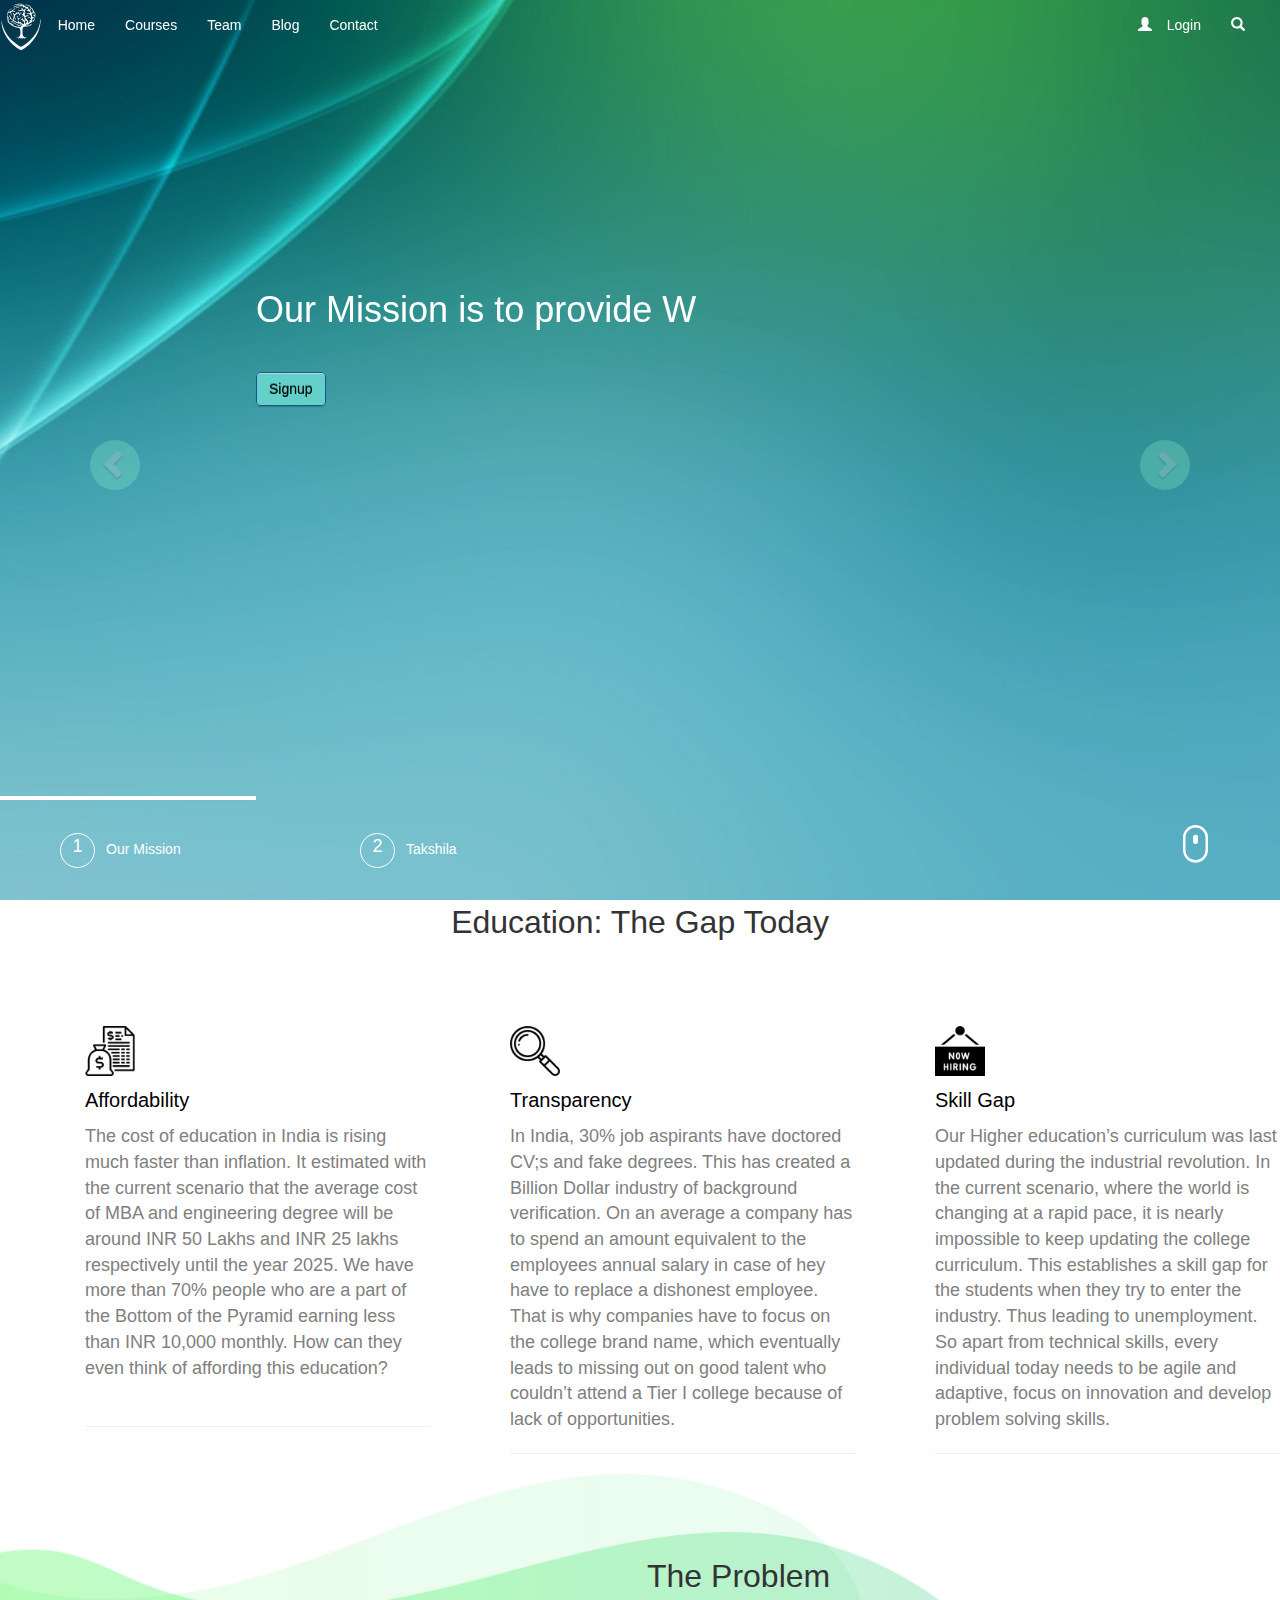
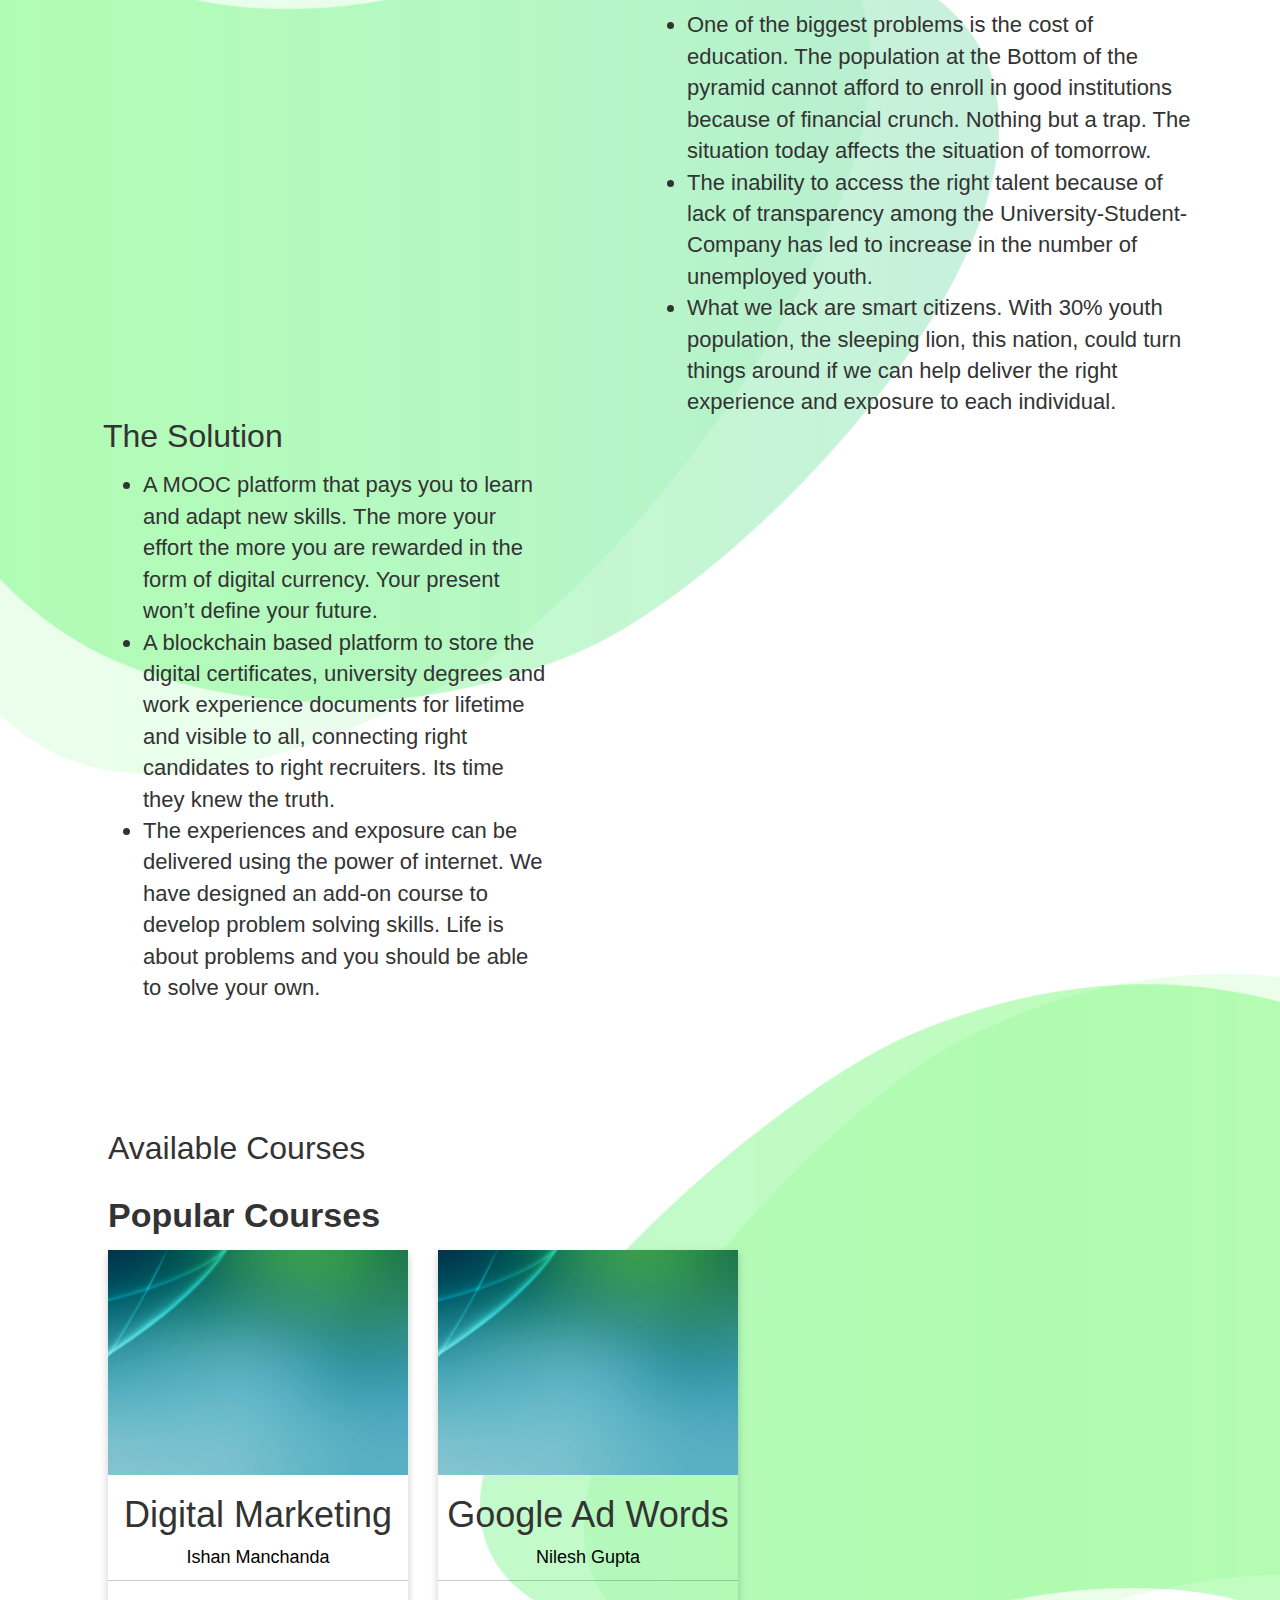
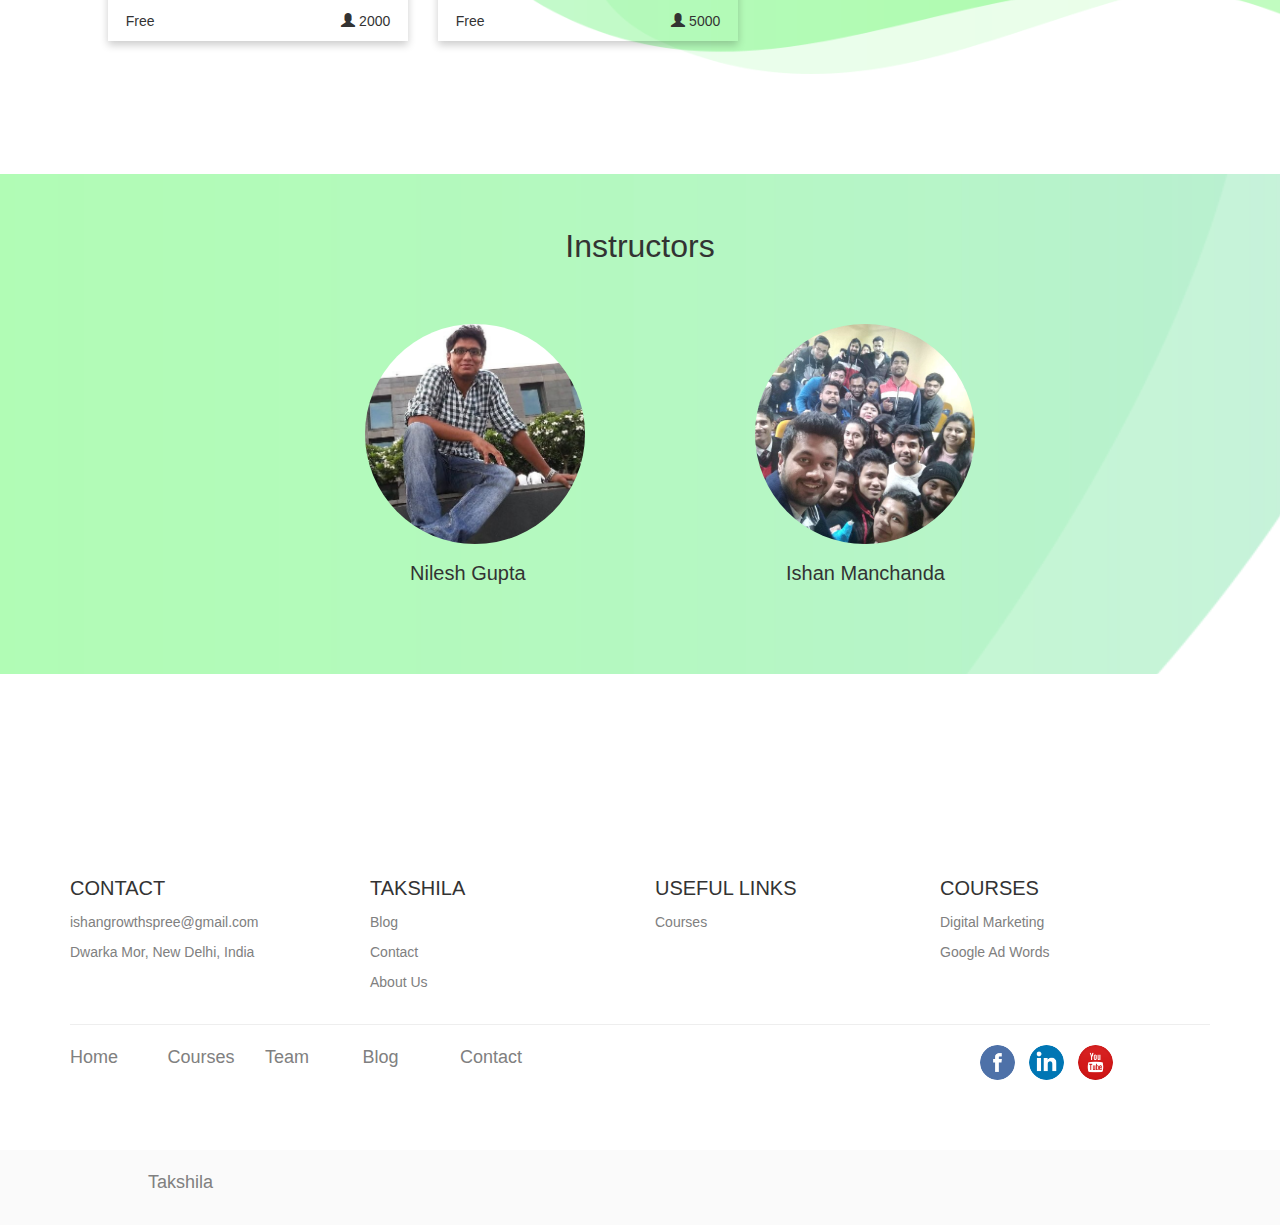
<file: index.html>
<!DOCTYPE html>
<html>
  <head>
    <title>Takshila</title>
    <meta charset="utf-8">
    <meta name="viewport" content="width=device-width, initial-scale=1">
    <!-- Latest compiled and minified CSS -->
    <link rel="stylesheet" href="https://maxcdn.bootstrapcdn.com/bootstrap/3.3.7/css/bootstrap.min.css">
    <link rel="stylesheet" type="text/css" href="css/main.css">
    <link rel="icon" href="images/logo.png" type="image/gif" >
    <script src="https://ajax.googleapis.com/ajax/libs/jquery/3.1.1/jquery.min.js"></script>
    <!-- Latest compiled and minified JavaScript -->
    <script src="https://maxcdn.bootstrapcdn.com/bootstrap/3.3.7/js/bootstrap.min.js" integrity="sha384-Tc5IQib027qvyjSMfHjOMaLkfuWVxZxUPnCJA7l2mCWNIpG9mGCD8wGNIcPD7Txa" crossorigin="anonymous"></script>
    <script src="assets/jquery.fittext.js"></script>
    <script src="assets/jquery.lettering.js"></script>
    <script src="assets/jquery.textillate.js"></script>
  </head>
  <body style="background-color: white;">
    <section style="margin-bottom: 50px">
    <div class="header-section">
      
      <div id="header"></div>
      
      
      <div id="myCarousel" class="carousel slide" data-ride="carousel">
        <!-- Indicators -->
        <ol class="carousel-indicators">
          <li data-target="#myCarousel" id="data-slide0" data-slide-to="0" class="active none"></li>
          <li data-target="#myCarousel" id="data-slide1" data-slide-to="1" class="none"></li>
          <li data-target="#myCarousel" id="data-slide2" data-slide-to="2" class="none"></li>
        </ol>
        <!-- Wrapper for slides -->
        <div class="carousel-inner">
          <div class="circle">1</div>
          <button type="button" class="btn43 btn-success btn1 round-button-circle"  data-target="#myCarousel" data-slide-to="0">Our Mission</button>
          <div class="circle2">2</div>
          <button type="button" class="btn43 btn-success btn2"  data-target="#myCarousel" data-slide-to="1">Takshila</button>
          <div  class="item active txt" id = "carousel-0">
            <h1 class="tlt">Our Mission is to provide World class education to anyone for free.</h1>
            <a target="_blank" id= "custom-button-1" class="btn43 " type="button" data-toggle="modal" data-target="#myModal">Signup</a>
          </div>
          <div id = "carousel-1" class="item txt">
            <h1 class="tlt" id="test-uni">Welcome to Takshila.</h1>
            <a target="_blank" id= "custom-button-2" class="btn43 " type="button" data-toggle="modal" data-target="#myModal">Signup</a>
          </div>
          <div id = "carousel-2" class="item">
            <!--         <script type="text/javascript">settimeout(6000);</script>
            -->
            <!--       <video class="video-fluid" autoplay muted loop>
              <source src="https://mdbootstrap.com/img/video/forest.mp4" type="video/mp4" />
            </video>
            -->
            <div id="player" style="pointer-events: none;"></div>
          </div>
          <!-- Left and right controls -->
          <a class="left carousel-control" id="left-button" href="#myCarousel" data-slide="prev">
            <span class="glyphicon glyphicon-chevron-left"></span>
            <span class="sr-only">Previous</span>
          </a>
          <a class="right carousel-control" id="right-button" href="#myCarousel" data-slide="next">
            <span class="glyphicon glyphicon-chevron-right"></span>
            <span class="sr-only">Next</span>
          </a>
        </div>
      </div>
    </div>



    <div class="scroll-down svg" id="home-scroll-down" onclick="scrollWin()">
      <svg xmlns="http://www.w3.org/2000/svg" xmlns:xlink="http://www.w3.org/1999/xlink" version="1.1" id="Layer_2" x="0px" y="0px" viewBox="0 0 25.166666 37.8704414" enable-background="new 0 0 25.166666 37.8704414" xml:space="preserve" fill="white">
      <path class="stroke" fill="none" stroke="white" stroke-width="2.5" stroke-miterlimit="10" d="M12.5833445 36.6204414h-0.0000229C6.3499947 36.6204414 1.25 31.5204487 1.25 25.2871208V12.5833216C1.25 6.3499947 6.3499951 1.25 12.5833216 1.25h0.0000229c6.2333269 0 11.3333216 5.0999947 11.3333216 11.3333216v12.7037992C23.916666 31.5204487 18.8166714 36.6204414 12.5833445 36.6204414z"></path>
      <path class="scroller" fill="white" d="M13.0833359 19.2157116h-0.9192753c-1.0999985 0-1.9999971-0.8999996-1.9999971-1.9999981v-5.428606c0-1.0999994 0.8999987-1.9999981 1.9999971-1.9999981h0.9192753c1.0999985 0 1.9999981 0.8999987 1.9999981 1.9999981v5.428606C15.083334 18.315712 14.1833344 19.2157116 13.0833359 19.2157116z"></path>
      </svg><i class="icon icon-arrow-down"></i>
    </div>
</section>






<div style="margin-top: 900px;">
<div align="center" style="font-size: 32px;"><p class="col-sm-12" style="margin-bottom: 80px;">Education: The Gap Today</p></div>

 <div class="row" style="margin-left: 20px; margin-top: 80px;">
    
    <div class="col-sm-4" style="font-size:18px;">
      <img src="images/affordability.png" style="width: 50px; height: 50px; margin-left: 50px;">
      <p style="margin-left: 50px; margin-top: 10px; font-size: 20px; color: black;">Affordability</p>
      <p style="margin-left: 50px; font-size: 18px; color: #808080;">The cost of education in India is rising much faster than inflation. It estimated with the current scenario that the average cost of MBA and engineering degree will be around INR 50 Lakhs and INR 25 lakhs respectively until the year 2025. We have more than 70% people who are a part of the Bottom of the Pyramid earning less than INR 10,000 monthly. How can they even think of affording this education?</p>
      <hr style="margin-left: 50px; margin-right: 0px; margin-top: 45px;">
    </div>


   <div class="col-sm-4" style="font-size:18px;">
      <img src="images/transparency.png" style="width: 50px; height: 50px; margin-left: 50px;">
      <p style="margin-left: 50px; margin-top: 10px; font-size: 20px; color: black;">Transparency</p>
      <p style="margin-left: 50px; font-size: 18px; color: #808080;">In India, 30% job aspirants have doctored CV;s and fake degrees. This has created a Billion Dollar industry of background verification. On an average a company has to spend an amount equivalent to the employees annual salary in case of hey have to replace a dishonest employee. That is why companies have to focus on the college brand name, which eventually leads to missing out on good talent who couldn’t attend a Tier I college because of lack of opportunities.</p>
      <hr style="margin-left: 50px; margin-right: 0px;">
    </div>


   <div class="col-sm-4" style="font-size:18px;">
      <img src="images/skillgap.png" style="width: 50px; height: 50px; margin-left: 50px;">
      <p style="margin-left: 50px; margin-top: 10px; font-size: 20px; color: black;">Skill Gap</p>
      <p style="margin-left: 50px; font-size: 18px; color: #808080;">Our Higher education’s curriculum was last updated during the industrial revolution. In the current scenario, where the world is changing at a rapid pace, it is nearly impossible to keep updating the college curriculum. This establishes a skill gap for the students when they try to enter the industry. Thus leading to unemployment. So apart from technical skills, every individual today needs to be agile and adaptive, focus on innovation and develop problem solving skills.</p>
      <hr style="margin-left: 50px; margin-right: 0px;">
    </div>
</div>
</div>





<div style="position: relative;">
<!-- <div style="background-image: url(images/section1.png);">
 -->
 <img src="images/section1.png" style="height: 900px; width: 1000px;">

<div align="left" class="col-sm-5" style="font-size: 32px; margin-top: 430px; margin-left: 80px; position: absolute; top:110px; left:8px;">
  <p>The Solution</p>
  <ul style="margin-right: 60px; font-size: 22px">
    <li>A MOOC platform that pays you to learn and adapt new skills. The more your effort the more you are rewarded in the form of digital currency. Your present won’t define your future.</li>
    <li>A blockchain based platform to store the digital certificates, university degrees and work experience documents for lifetime and visible to all, connecting right candidates to right recruiters. Its time they knew the truth.</li>
    <li>The experiences and exposure can be delivered using the power of internet. We have designed an add-on course to develop problem solving skills. Life is about problems and you should be able to solve your own.</li>
  </ul>


</div>
<div align="left" class="col-sm-6" style="font-size: 32px; position: absolute; top: 80px; right: 8px;">
  <p>The Problem</p>
  <ul style="margin-right: 60px; font-size: 22px">
    <li>One of the biggest problems is the cost of education. The population at the Bottom of the pyramid cannot afford to enroll in good institutions because of financial crunch. Nothing but a trap. The situation today affects the situation of tomorrow.</li>
    <li>The inability to access the right talent because of lack of transparency among the University-Student-Company has led to increase in the number of unemployed youth.</li>
    <li>What we lack are smart citizens. With 30% youth population, the sleeping lion, this nation, could turn things around if we can help deliver the right experience and exposure to each individual.</li>
  </ul>
</div>
</div>
<!-- </div>
 -->


<div style="margin-top: 200px; position: relative;">

  <div align="right">
    <img src="images/section2.png" style="height: 700px; width: 800px; margin-right: 0px;">
  </div>
  <div style="position: absolute; top:2px; left:8px;">
    <p style="font-size: 32px; margin-left: 100px; margin-top: 150px;">Available Courses</p>
    <p style="font-size: 34px; font-weight: bold; margin-left: 100px; margin-top: 20px;">Popular Courses</p>

    <div id="products" style="margin-left: 100px;"></div>

  </div>
</div>



<div style="margin-top: 100px; position: relative;">
  <img src="images/section3.png" style="height: 500px; width: 1440px; object-fit: cover;">
  <div class="col-sm-12" align="center" style="position: absolute; top: 50px; margin-bottom: 10px;">
    <p style="font-size: 32px;">Instructors</p>
  </div>
  <div class="col-sm-6" align="right" style="position: absolute; top: 150px; margin-left:350px;">  
    <div class="container1">
      <img src="images/ishan_team.jpeg" class="image1">
      <div class="overlay1">
        <div class="text1">
          <img src="images/fb_logo.png" style="height: 30px; width: 30px;">
          <img src="images/in_logo.png" style="height: 30px; width: 30px;">
          <img src="images/yt_logo.png" style="height: 30px; width: 30px;">
        </div>
      </div>
    </div>
    <p style="font-size: 20px; margin-top: 15px; margin-right:30px; ">Ishan Manchanda<p>
  </div>

  <div class="col-sm-3" align="left" style="position: absolute; top: 150px; margin-left: 350px;">  
    <div class="container121">
      <img src="images/nilesh_team.jpeg" class="image121">
      <div class="overlay121">
        <div class="text121">
          <img src="images/fb_logo.png" style="height: 30px; width: 30px;">
          <img src="images/in_logo.png" style="height: 30px; width: 30px;">
          <img src="images/yt_logo.png" style="height: 30px; width: 30px;">
        </div>
      </div>
    </div>
    <p style="font-size: 20px; margin-top: 15px; margin-left: 45px;">Nilesh Gupta<p>
  </div>



</div>






<script type="text/javascript">
$('#myCarousel').bind('slid', function (e) {
var index = $(e.target).find(".active").index();
if(index === 1) //  (2 - 1) index is zero based
alert('slide2 displayed!');
});
$('.carousel').carousel({
interval: 1000 * 150
});
$(function () {
$('.tlt').textillate({ selector: '.texts', in: { effect: 'fadeInLeftBig', delayScale: 1, delay: 40 } });
})
var tag = document.createElement('script');
tag.src = "https://www.youtube.com/iframe_api";
var firstScriptTag = document.getElementsByTagName('script')[0];
firstScriptTag.parentNode.insertBefore(tag, firstScriptTag);
// 3. This function creates an <iframe> (and YouTube player)
//    after the API code downloads.
var player;
function onYouTubeIframeAPIReady() {
player = new YT.Player('player', {
host: 'https://www.youtube.com',
height: '822',
width: '1440',
videoId: 'Rciv-Vb299Y',
controls: 0,
showinfo:0,
modestbranding: 1,
autohide:1,
disablekb:1,
events: {
'onReady': onPlayerReady,
'onStateChange': onPlayerStateChange
}
});
}
// 4. The API will call this function when the video player is ready.
function onPlayerReady(event) {
//player.mute();
event.target.playVideo();

}
// 5. The API calls this function when the player's state changes.
//    The function indicates that when playing a video (state=1),
//    the player should play for six seconds and then stop.
var done = false;
function onPlayerStateChange(event) {
if (event.data == YT.PlayerState.PLAYING && !done) {
setTimeout(stopVideo, 11000);
done = true;
}
}
function stopVideo() {
player.stopVideo();
document.getElementById("player").style.display="none";
//player.seekTo(0);
//        player.destroy();
}
function resetVideo() {
document.getElementById("player").style.display="inline";
player.seekTo(0);
}
var index = 0;
var time = 8000;
var timer = setInterval(function caru(){
if(index==1)
{
}
document.getElementById("right-button").click(); // Click on the checkbox
var x = document.getElementById("data-slide0").className;
if ((document.getElementById("data-slide0").className).includes("active"))
{
index = 0;
console.log("ho gya pehla");
clearInterval(timer);
timer = setInterval(function(){
caru();
document.getElementById("player").style.display="none";
}, 8000);

}
else if ((document.getElementById("data-slide1").className).includes("active"))
{
index = 1;
console.log("ho gya doosra");
clearInterval(timer);
timer = setInterval(function(){
caru();
document.getElementById("player").style.display="none";
//            stopVideo();
}, 8000);
}
else if ((document.getElementById("data-slide2").className).includes("active"))
{
player.seekTo(0);
setInterval(function(){
document.getElementById("player").style.display="inline";}, 3000);
index = 2;
console.log("ho gya teesra");
clearInterval(timer);
timer = setInterval(function(){
caru();
document.getElementById("player").style.display="none";
}, 10000);
//onYouTubeIframeAPIReady();
console.log(index);
}
}, time);
//  document.getElementById("myCheck").click(); // Click on the checkbox

$(function(){
// $("#header").load("header.html");
// $("#footer").load("footer.html");
});
</script>



<script>
var txt = '[{"image":"images/home.jpg", "course":"Digital Marketing", "instructor":"Ishan Manchanda", "count":2000}, {"image":"images/home.jpg", "course":"Google Ad Words", "instructor":"Nilesh Gupta", "count":5000}]'
var obj = JSON.parse(txt);
    for (var i=0;i<obj.length;i++) {


document.getElementById("products").innerHTML += "<div  id='card'><img src='"+obj[i].image +"'style='width:100%'><h1>"+obj[i].course+"</h1><p id='instructor'>"+obj[i].instructor+"</p><p  id='card-bottom-text'><p style='display: inline;'> Free &nbsp&nbsp&nbsp&nbsp&nbsp&nbsp&nbsp&nbsp&nbsp&nbsp&nbsp&nbsp&nbsp&nbsp&nbsp&nbsp&nbsp&nbsp&nbsp&nbsp&nbsp&nbsp&nbsp&nbsp&nbsp&nbsp&nbsp&nbsp&nbsp&nbsp&nbsp&nbsp&nbsp&nbsp&nbsp&nbsp&nbsp&nbsp&nbsp&nbsp&nbsp&nbsp&nbsp&nbsp&nbsp&nbsp&nbsp<span class='glyphicon glyphicon-user'></span>&nbsp"+obj[i].count+"</p></p></div>"

         }
</script>

<script type="text/javascript">
$(function(){
  $("#header").load("header.html"); 
  $("#footer").load("footer.html"); 
});
</script>


<div id="footer" style="margin-top: 200px; margin-bottom: 0px"></div>
</body>
</html>
</file>
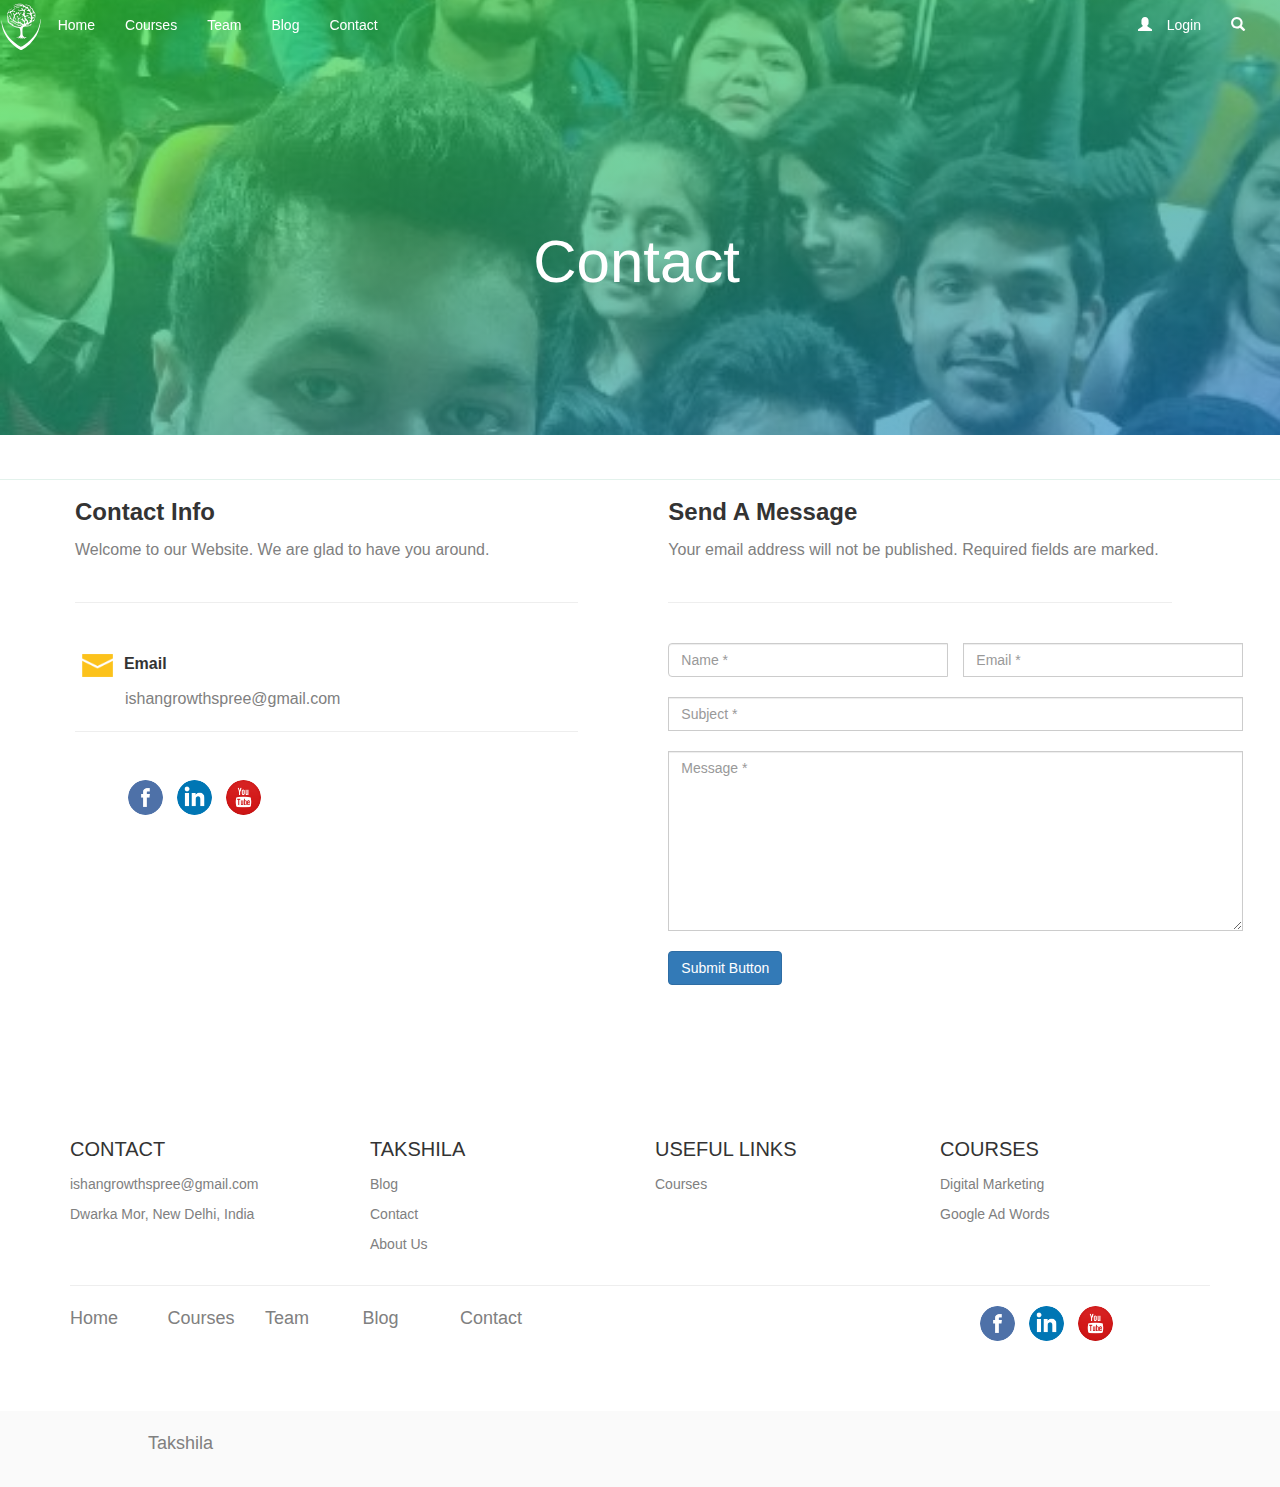
<file: contact.html>
<!DOCTYPE html>
<html>
  <head>
    <title>Takshila</title>
    <meta charset="utf-8">
    <meta name="viewport" content="width=device-width, initial-scale=1">
    <!-- Latest compiled and minified CSS -->
    <link rel="stylesheet" href="https://maxcdn.bootstrapcdn.com/bootstrap/3.3.7/css/bootstrap.min.css">

    <link rel="stylesheet" type="text/css" href="css/courses.css">

    <link rel="icon" href="images/logo.png" type="image/gif" >

    <script src="https://ajax.googleapis.com/ajax/libs/jquery/3.1.1/jquery.min.js"></script>
    <!-- Latest compiled and minified JavaScript -->
    <script src="https://maxcdn.bootstrapcdn.com/bootstrap/3.3.7/js/bootstrap.min.js" integrity="sha384-Tc5IQib027qvyjSMfHjOMaLkfuWVxZxUPnCJA7l2mCWNIpG9mGCD8wGNIcPD7Txa" crossorigin="anonymous"></script>



    <script src="assets/jquery.fittext.js"></script>
    <script src="assets/jquery.lettering.js"></script>
    <script src="assets/jquery.textillate.js"></script>




  </head>

  <body>


    <div id="header"></div>





<div class="hero-image">



  <div class="hero-text">
    <h1 style="font-size:60px; position: absolute; bottom:100px; right: -100px;">Contact</h1>
  </div>


<div class="bottom-text">
    <p style="font-size:15px; position: absolute;  bottom: 370px;">Home&nbsp/&nbspContact</p>
</div>

<div class="line" style="bottom: 420px; color: #808080;"></div>

</div>

  <div class="contact">
    <div class="col-sm-5" style="margin-left: 60px; margin-top: 60px;">
      <p style="font-size: 24px; font-weight: bold;"> Contact Info<p>
        <p style="font-size: 16px; color: #808080">Welcome to our Website. We are glad to have you around.</p>
        <hr style="margin-bottom: 40px; margin-top: 40px;">
        <img src="images/mail.png" style="height: 45px; width: 45px; display: inline-block;">
        <p style="display: inline-block; font-size: 16px; font-weight: bold;">Email</p>
        <p style="margin-left: 50px; font-size: 16px; color: grey;">ishangrowthspree@gmail.com</p>
        <hr style="margin-bottom: 48px">
        <div class="col-sm-6" style="margin-left: 38px;">
            <img src="images/fb_logo.png" style="width:35px; height:35px;   border-radius: 50%; margin-right: 10px;">
            <img src="images/in_logo.png" style="width:35px; height:35px;   border-radius: 50%; margin-right: 10px;">
            <img src="images/yt_logo.png" style="width:35px; height:35px;   border-radius: 50%;">
        </div>
    </div>

    <div class="col-sm-5" style="margin-left: 60px; margin-top: 60px;">
      <p style="font-size: 24px; font-weight: bold;">Send A Message<p>
        <p style="font-size: 16px; color: #808080">Your email address will not be published. Required fields are marked.</p>
        <hr style="margin-bottom: 40px; margin-top: 40px;">      
        <form>
          <div class="input-group mb-6">
            <input id ="form_name" type="text" class="form-control" placeholder="Name *" style="width: 280px; display: inline-block; margin-right: 15px;">
            <input id ="form_email" type="email" class="form-control" placeholder="Email *" style="width: 280px; display: inline-block; margin-bottom: 20px;">
            <input id ="form_subject" type="text" class="form-control" placeholder="Subject *" style="width: 575px; display: inline-block; margin-bottom: 20px;">
            <textarea id ="form_message" class="form-control" placeholder="Message *" style="height:180px; width: 575px;"></textarea>
            <input style="margin-top: 20px;" type="submit" class="btn btn-primary" value="Submit Button" onclick="datapost(); return false;">
          </div>
        </form>
    </div>
  </div>





</body>

<script
    src="https://code.jquery.com/jquery-3.3.1.js"
    integrity="sha256-2Kok7MbOyxpgUVvAk/HJ2jigOSYS2auK4Pfzbm7uH60="
    crossorigin="anonymous">
</script>
<script type="text/javascript">
$(function(){
  $("#header").load("header.html"); 

  $("#footer").load("footer.html"); 
});
</script>
<script type="text/javascript">
  
function datapost()
{
   
    var data = {
                "name":document.getElementById("form_name").value,
                "email":document.getElementById("form_email").value,
                "subject":document.getElementById("form_subject").value,
                "message":document.getElementById("form_message").value
              }
//post data
}

</script>



<div id="footer" style="margin-top: 700px;"></div>
</file>
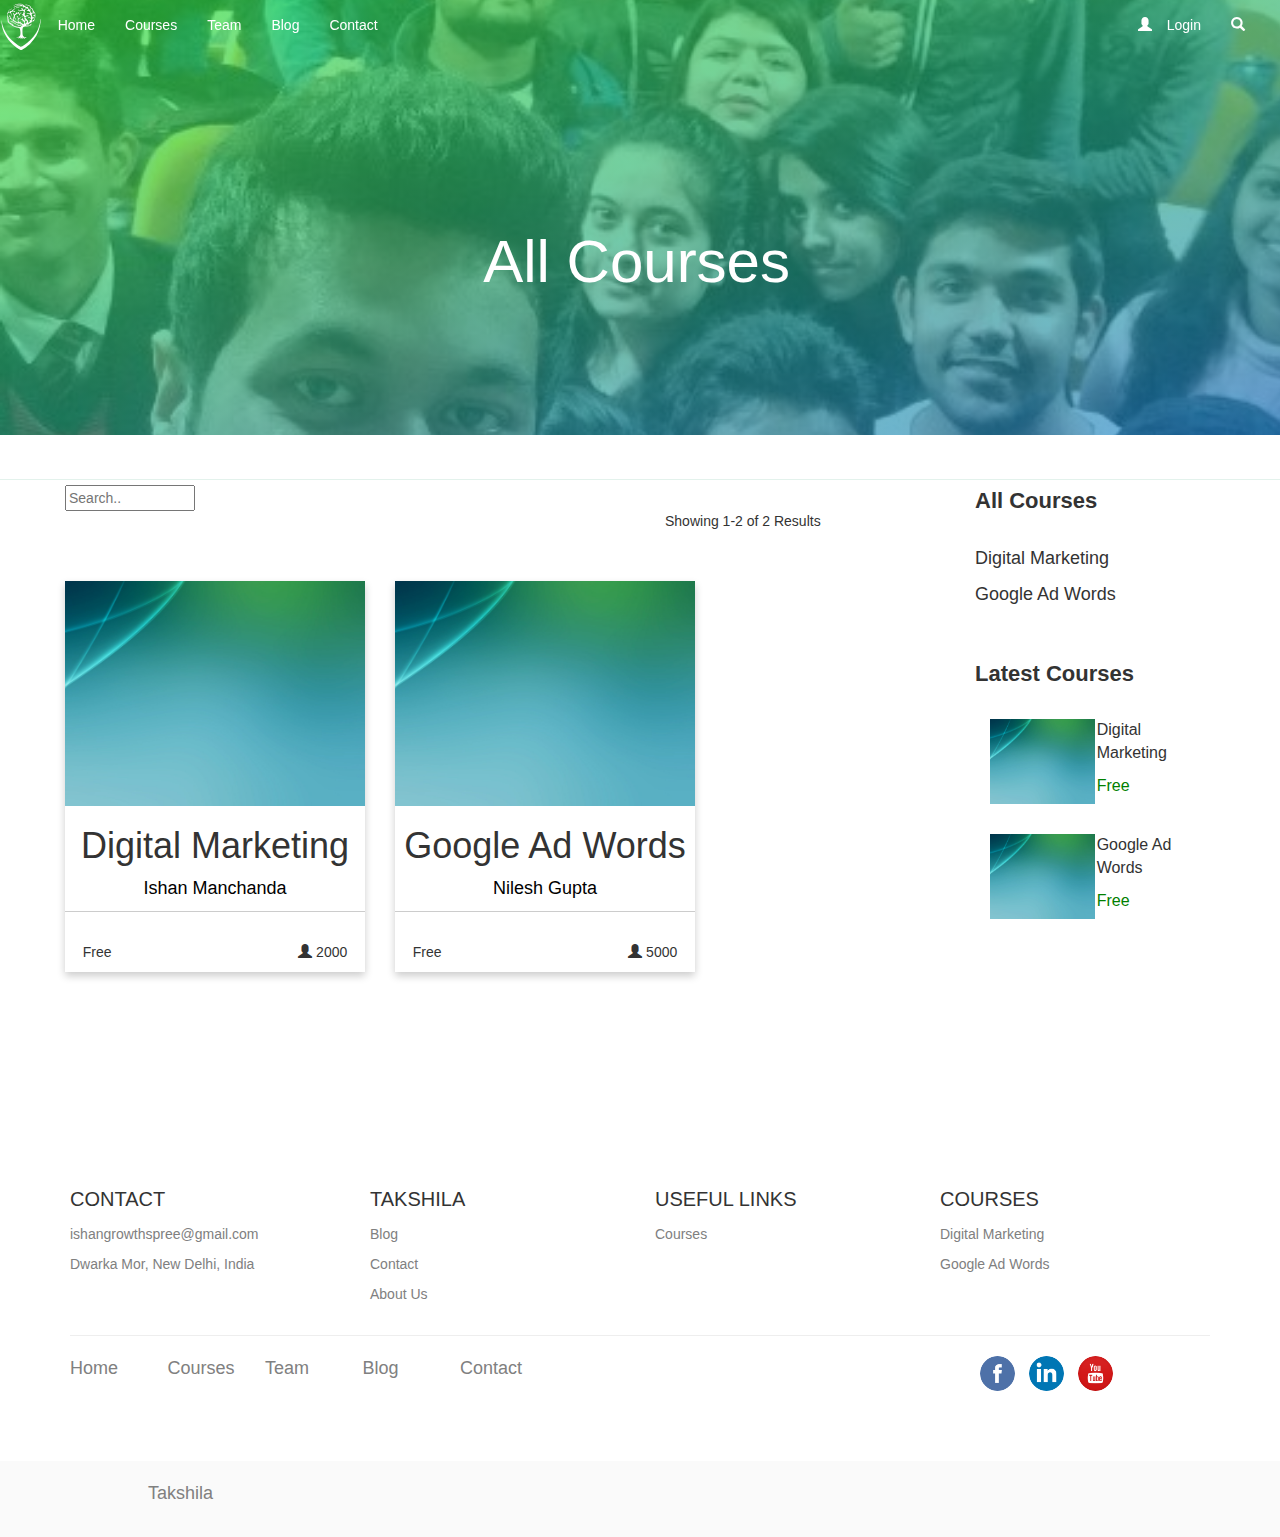
<file: courses.html>
<!DOCTYPE html>
<html>
  <head>
    <title>Takshila</title>
    <meta charset="utf-8">
    <meta name="viewport" content="width=device-width, initial-scale=1">
    <!-- Latest compiled and minified CSS -->
    <link rel="stylesheet" href="https://maxcdn.bootstrapcdn.com/bootstrap/3.3.7/css/bootstrap.min.css">

    <link rel="stylesheet" type="text/css" href="css/courses.css">

    <link rel="icon" href="images/logo.png" type="image/gif" >

    <script src="https://ajax.googleapis.com/ajax/libs/jquery/3.1.1/jquery.min.js"></script>
    <!-- Latest compiled and minified JavaScript -->
    <script src="https://maxcdn.bootstrapcdn.com/bootstrap/3.3.7/js/bootstrap.min.js" integrity="sha384-Tc5IQib027qvyjSMfHjOMaLkfuWVxZxUPnCJA7l2mCWNIpG9mGCD8wGNIcPD7Txa" crossorigin="anonymous"></script>

  </head>


  <body>


    <div id="header"></div>


    <div class="hero-image">


  <div class="hero-text">
    <h1 style="font-size:60px; position: absolute; bottom:100px; right: -150px; ">All&nbspCourses</h1>
  </div>


<div class="bottom-text">
    <p style="font-size:15px; position: absolute;  bottom: 370px;">Home&nbsp/&nbspAll&nbspcourses</p>
</div>
<div class="line" style="bottom: 420px; color: #808080;"></div>

</div>





<div class="col-sm-9">
  <div class="search-container" style="margin-left: 50px; margin-top: 50px; display: inline-block;">
      <form onsubmit="filter();return false;">
        <input type="text" id="search_product" placeholder="Search.." name="search">
        <button type="submit" style="display: none;"><i class="fa fa-search"></i></button>
      </form>
    </div>


  <div  id ="showresult" style="display: inline-block; margin-left: 650px;" >
      
  </div>


  <div id="products" style="padding: 50px">

  </div>
</div>
<div class="col-sm-3" >
  <div style="margin-bottom: 50px;">
    <p style="font-size: 22px; font-weight: bold; margin-top: 50px; margin-bottom: 30px;">All Courses</p>
    <p style="font-size: 18px">Digital Marketing</p>
    <p style="font-size: 18px">Google Ad Words</p>
  </div>
  <div>
      <p style="font-size: 22px; font-weight: bold; margin-top: 50px; margin-bottom: 30px;">Latest Courses</p>
      <div style="margin-bottom: 145px;">
          <div class="col-sm-4">
          <img src="images/home.jpg" style="height: 85px; width: 105px; display: inline-block;">
          </div>
          <div class="col-sm-6">
            <p style="margin-left: 10px; font-size: 16px;">Digital Marketing<p>
            <p style="margin-left: 10px; font-size: 16px; color: green;">Free</p>
            </div>
      </div>
            

      <div style="margin-bottom: 145px;">
          <div class="col-sm-4">
          <img src="images/home.jpg" style="height: 85px; width: 105px; display: inline-block;">
          </div>
          <div class="col-sm-6">
            <p style="margin-left: 10px; font-size: 16px;">Google Ad Words<p>
            <p style="margin-left: 10px; font-size: 16px; color: green;">Free</p>
            </div>
      </div>
<br><br><br><br><br><br><br><br><br><br><br>





  </div>



</div>



<script>



var txt = '[{"image":"images/home.jpg", "course":"Digital Marketing", "instructor":"Ishan Manchanda", "count":2000}, {"image":"images/home.jpg", "course":"Google Ad Words", "instructor":"Nilesh Gupta", "count":5000}]'
var obj = JSON.parse(txt);
    for (var i=0;i<obj.length;i++) {


document.getElementById("products").innerHTML += "<div class='card'><img src='"+obj[i].image +"'style='width:100%'><h1>"+obj[i].course+"</h1><p class='instructor'>"+obj[i].instructor+"</p><p class='card-bottom-text'><p style='display: inline;'> Free &nbsp&nbsp&nbsp&nbsp&nbsp&nbsp&nbsp&nbsp&nbsp&nbsp&nbsp&nbsp&nbsp&nbsp&nbsp&nbsp&nbsp&nbsp&nbsp&nbsp&nbsp&nbsp&nbsp&nbsp&nbsp&nbsp&nbsp&nbsp&nbsp&nbsp&nbsp&nbsp&nbsp&nbsp&nbsp&nbsp&nbsp&nbsp&nbsp&nbsp&nbsp&nbsp&nbsp&nbsp&nbsp&nbsp&nbsp<span class='glyphicon glyphicon-user'></span>&nbsp"+obj[i].count+"</p></p></div>"

         }

if (obj.length<1)
{
    document.getElementById("showresult").innerHTML="Showing 0 Results";
}
else
{
    document.getElementById("showresult").innerHTML="Showing 1-"+obj.length+" of "+obj.length+" Results";
}

function filter()
{
   
 document.getElementById("products").innerHTML="";
 var input = (document.getElementById("search_product").value).toLowerCase();
 for (var i=0;i<obj.length;i++) {
    var count = 0;
    name = (obj[i].course).toLowerCase();
    if (name.includes(input))
    {
        count = count + 1;
    document.getElementById("products").innerHTML += "<div class='card'><img src='"+obj[i].image +"'style='width:100%'><h1>"+obj[i].course+"</h1><p class='instructor'>"+obj[i].instructor+"</p><p class='card-bottom-text'><p style='display: inline'> Free &nbsp&nbsp&nbsp&nbsp&nbsp&nbsp&nbsp&nbsp&nbsp&nbsp&nbsp&nbsp&nbsp&nbsp&nbsp&nbsp&nbsp&nbsp&nbsp&nbsp&nbsp&nbsp&nbsp&nbsp&nbsp&nbsp&nbsp&nbsp&nbsp&nbsp&nbsp&nbsp&nbsp&nbsp&nbsp&nbsp&nbsp&nbsp&nbsp&nbsp&nbsp&nbsp&nbsp&nbsp&nbsp&nbsp&nbsp<span class='glyphicon glyphicon-user'></span>&nbsp"+obj[i].count+"</p></p></div>"


    }

}
if (count<1)
{
    document.getElementById("showresult").innerHTML="Showing 0 Results";
}
else
{
    document.getElementById("showresult").innerHTML="Showing 1-"+count+" of "+count+" Results";
}





}


</script>






















</body>

<script
    src="https://code.jquery.com/jquery-3.3.1.js"
    integrity="sha256-2Kok7MbOyxpgUVvAk/HJ2jigOSYS2auK4Pfzbm7uH60="
    crossorigin="anonymous">
</script>
<script type="text/javascript">
$(function(){
  $("#header").load("header.html"); 
  $("#footer").load("footer.html"); 
});
</script>









<div id="footer" style="margin-top: 750px;"></div>
</file>
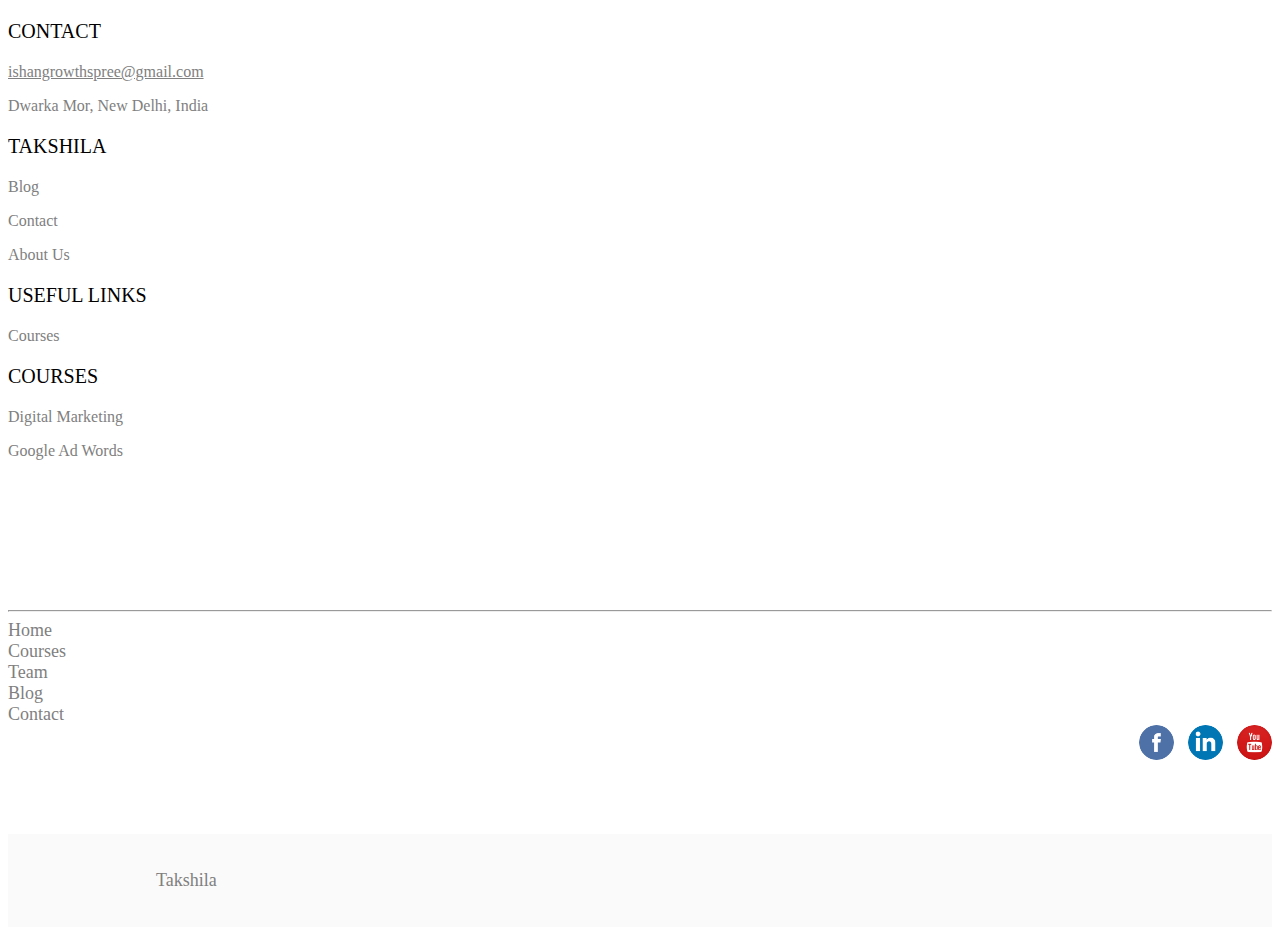
<file: footer.html>
<!DOCTYPE html>
<html>
  <head>
    <title>Takshila</title>
    <meta charset="utf-8">
    <meta name="viewport" content="width=device-width, initial-scale=1">
    <!-- Latest compiled and minified CSS -->

    <!-- Latest compiled and minified JavaScript -->



  </head>

<section class="footer3 cid-qv5AKCViO2" id="footer3-3h" data-rv-view="8787" style="margin-bottom: 70px">

    

    <div class="mbr-overlay" style="background-color: rgb(255, 255, 255); opacity: 0.9;"></div>

    <div class="container">
        <div style="margin-bottom: 150px ; ">
            <div class="col-md-3 col-sm-4" style="padding: 0px;">
                <p class="mb-4 mbr-fonts-style foot-title display-7" style="font-size: 20px;">
                    CONTACT
                </p>
                <p class="mbr-text mbr-links-column mbr-fonts-style display-7">
                    <a href="mailto:ishangrowthspree@gmail.com?Subject=Hello%20Takshila" target="_top" style="color: #808080;">ishangrowthspree@gmail.com</a>
                    <br><p class="text-black" style="color: #808080;">Dwarka Mor, New Delhi, India</p>
                </p>
            </div>
            <div class="col-md-3 col-sm-4">
                <p class="mb-4 mbr-fonts-style foot-title display-7" style="font-size: 20px;">
                    TAKSHILA
                </p>
                <p class="mbr-text mbr-links-column mbr-fonts-style display-7">
                    <p href="#" class="text-black" style="color: #808080;">Blog</p>
                    <p href="#" class="text-black" style="color: #808080;">Contact</p>
                    <p href="#" class="text-black" style="color: #808080;">About Us</p>
                </p>
            </div>
            <div class="col-md-3 col-sm-4">
                <p class="mb-4 mbr-fonts-style foot-title display-7" style="font-size: 20px;">
                    USEFUL LINKS
                </p>
                <p class="mbr-text mbr-links-column mbr-fonts-style display-7" >
                    <p href="#" class="text-black" style="color: #808080;">Courses</p>
                </p>
            </div>


            <div class="col-md-3 col-sm-4">
                <p class="mb-4 mbr-fonts-style foot-title display-7" style="font-size: 20px;">
                    COURSES
                </p>
                <p class="mbr-text mbr-fonts-style mbr-links-column display-7">
                    <p href="#" class="text-black" style="color: #808080;">Digital Marketing</p>
                    <p href="#" class="text-black" style="color: #808080;">Google Ad Words</p>
                </p>
            </div>

        </div>
                    <hr>
            

  <div class="row">
    <div class="col-sm-1" style="font-size:18px; color: #808080;">Home</div>
    <div class="col-sm-1" style="font-size:18px; color: #808080;">Courses</div>
    <div class="col-sm-1" style="font-size:18px; color: #808080;">Team</div>
    <div class="col-sm-1" style="font-size:18px; color: #808080;">Blog</div>
    <div class="col-sm-1" style="font-size:18px; color: #808080;">Contact</div>

    <div class="col-sm-6" align="right">

        <img src="images/fb_logo.png" style="width:35px; height:35px;   border-radius: 50%; margin-right: 10px;">
        <img src="images/in_logo.png" style="width:35px; height:35px;   border-radius: 50%; margin-right: 10px;">
        <img src="images/yt_logo.png" style="width:35px; height:35px;   border-radius: 50%;">


    </div>

  </div>

</div>
</section>

<section style="background-color: #fafafa;;">
    <br>
    <p style="font-size: 18px; margin-left: 148px; color: #808080">Takshila</p>
    <br>
</section>

</html>
</file>
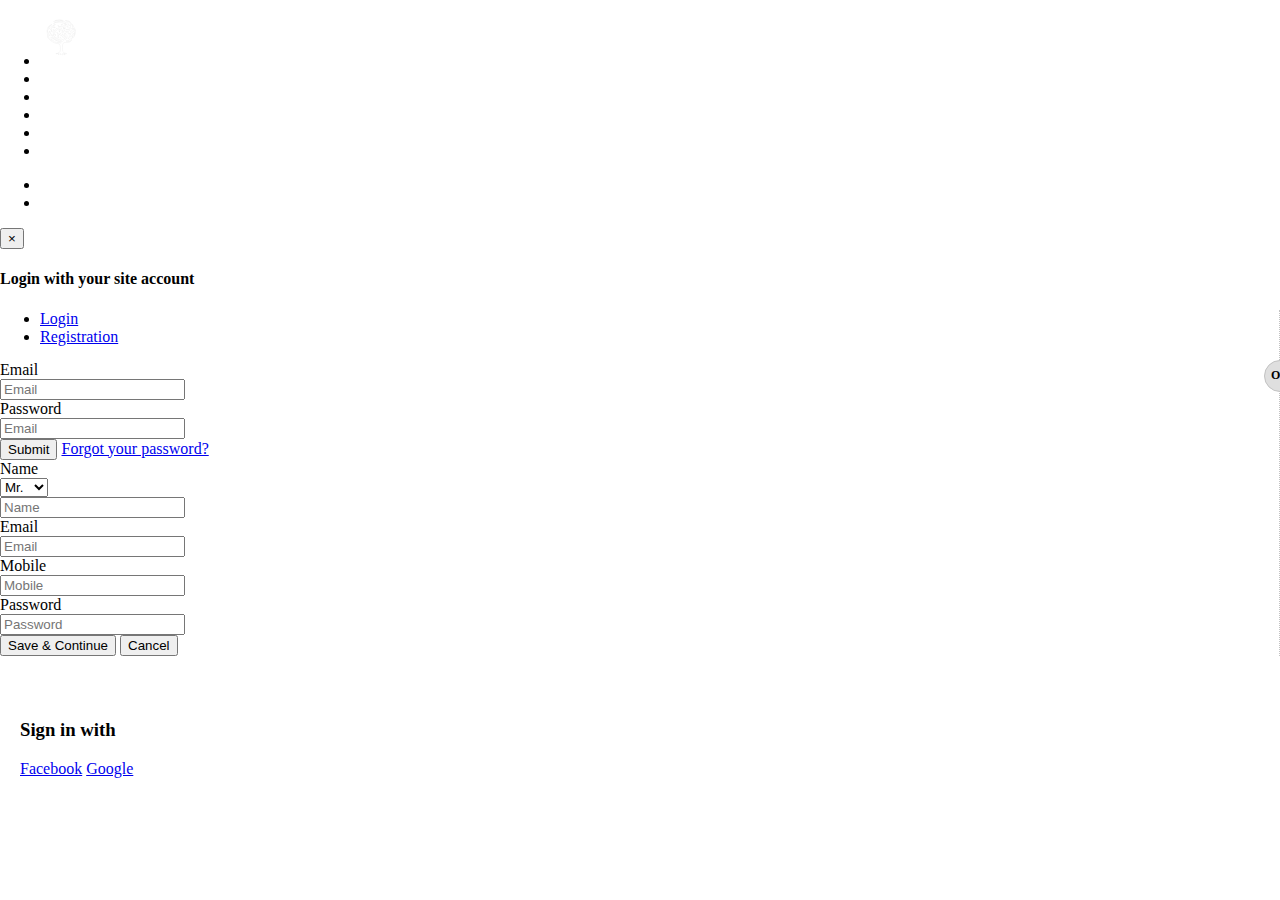
<file: header.html>
<!DOCTYPE html>
<html>
  <head>
    <title>Takshila</title>
    <meta charset="utf-8">
    <meta name="viewport" content="width=device-width, initial-scale=1">
    <!-- Latest compiled and minified CSS -->

<!--     <link rel="stylesheet" href="https://maxcdn.bootstrapcdn.com/bootstrap/3.3.7/css/bootstrap.min.css">
 -->

    <link rel="stylesheet" type="text/css" href="css/header.css">

<!--     <script src="https://ajax.googleapis.com/ajax/libs/jquery/3.1.1/jquery.min.js"></script>
    <script src="https://maxcdn.bootstrapcdn.com/bootstrap/3.3.7/js/bootstrap.min.js" integrity="sha384-Tc5IQib027qvyjSMfHjOMaLkfuWVxZxUPnCJA7l2mCWNIpG9mGCD8wGNIcPD7Txa" crossorigin="anonymous"></script>
 -->
    <link rel="icon" href="images/logo.png" type="image/gif" >


  </head>
  <body>
    <div class="header-section">
      
      
      <nav class="navbar navbar-custom navbar-fixed-top slidd">
        <div class="collapse navbar-collapse" id="myNavbar">
          <ul class="nav navbar-nav">
            <li><img id = "navbar-logo" src="images/logo_white.svg"></li>
            <li><a id = "nav-text1" href="index.html">Home</a></li>
            <li><a id = "nav-text2" href="courses.html">Courses</a></li>
            <li><a id = "nav-text3" href="team.html">Team</a></li>
            <li><a id = "nav-text4" href="https://medium.com/@ishanmanchanda">Blog</a></li>
            <li><a id = "nav-text5" href="contact.html">Contact</a></li>
          </ul>
          <ul class="nav navbar-nav navbar-right">
            <li><a id = "nav-text6" href="#" data-toggle="modal" data-target="#myModal"><span class="glyphicon glyphicon-user"></span>Login</a></li>
            <li><a id = "nav-text7" href="#" onclick="openSearch()"><span class="glyphicon glyphicon-search"></span></a></li>
          </ul>
        </div>
      </nav>
    </div>




<div class="modal fade" id="myModal" tabindex="-1" role="dialog" aria-labelledby="myLargeModalLabel"
    aria-hidden="true">
    <div class="modal-dialog modal-lg">
        <div class="modal-content">
            <div class="modal-header">
                <button type="button" class="close" data-dismiss="modal" aria-hidden="true">
                    ×</button>
                <h4 class="modal-title" id="myModalLabel">
                    Login with your site account </h4>
            </div>
            <div class="modal-body">
                <div class="row">
                    <div class="col-md-8" style="border-right: 1px dotted #C2C2C2;padding-right: 30px;">
                        <!-- Nav tabs -->
                        <ul class="nav nav-tabs">
                            <li class="active"><a href="#Login" data-toggle="tab">Login</a></li>
                            <li><a href="#Registration" data-toggle="tab">Registration</a></li>
                        </ul>
                        <!-- Tab panes -->
                        <div class="tab-content">
                            <div class="tab-pane active" id="Login">
                                <form role="form" class="form-horizontal">
                                <div class="form-group">
                                    <label for="email" class="col-sm-2 control-label">
                                        Email</label>
                                    <div class="col-sm-10">
                                        <input type="email" class="form-control" id="email1" placeholder="Email" />
                                    </div>
                                </div>
                                <div class="form-group">
                                    <label for="exampleInputPassword1" class="col-sm-2 control-label">
                                        Password</label>
                                    <div class="col-sm-10">
                                        <input type="email" class="form-control" id="exampleInputPassword1" placeholder="Email" />
                                    </div>
                                </div>
                                <div class="row">
                                    <div class="col-sm-2">
                                    </div>
                                    <div class="col-sm-10">
                                        <button type="submit" class="btn btn-primary btn-sm">
                                            Submit</button>
                                        <a href="javascript:;">Forgot your password?</a>
                                    </div>
                                </div>
                                </form>
                            </div>
                            <div class="tab-pane" id="Registration">
                                <form role="form" class="form-horizontal">
                                <div class="form-group">
                                    <label for="email" class="col-sm-2 control-label">
                                        Name</label>
                                    <div class="col-sm-10">
                                        <div class="row">
                                            <div class="col-md-3">
                                                <select class="form-control">
                                                    <option>Mr.</option>
                                                    <option>Ms.</option>
                                                    <option>Mrs.</option>
                                                </select>
                                            </div>
                                            <div class="col-md-9">
                                                <input type="text" class="form-control" placeholder="Name" />
                                            </div>
                                        </div>
                                    </div>
                                </div>
                                <div class="form-group">
                                    <label for="email" class="col-sm-2 control-label">
                                        Email</label>
                                    <div class="col-sm-10">
                                        <input type="email" class="form-control" id="email" placeholder="Email" />
                                    </div>
                                </div>
                                <div class="form-group">
                                    <label for="mobile" class="col-sm-2 control-label">
                                        Mobile</label>
                                    <div class="col-sm-10">
                                        <input type="email" class="form-control" id="mobile" placeholder="Mobile" />
                                    </div>
                                </div>
                                <div class="form-group">
                                    <label for="password" class="col-sm-2 control-label">
                                        Password</label>
                                    <div class="col-sm-10">
                                        <input type="password" class="form-control" id="password" placeholder="Password" />
                                    </div>
                                </div>
                                <div class="row">
                                    <div class="col-sm-2">
                                    </div>
                                    <div class="col-sm-10">
                                        <button type="button" class="btn btn-primary btn-sm">
                                            Save & Continue</button>
                                        <button type="button" class="btn btn-default btn-sm">
                                            Cancel</button>
                                    </div>
                                </div>
                                </form>
                            </div>
                        </div>
                        <div id="OR" class="hidden-xs">
                            OR</div>
                    </div>
                    <div class="col-md-4">
                        <div class="row text-center sign-with">
                            <div class="col-md-12">
                                <h3>
                                    Sign in with</h3>
                            </div>
                            <div class="col-md-12">
                                <div class="btn-group btn-group-justified">
                                    <a href="#" class="btn btn-primary">Facebook</a> <a href="#" class="btn btn-danger">
                                        Google</a>
                                </div>
                            </div>
                        </div>
                    </div>
                </div>
            </div>
        </div>
    </div>
</div>




<div id="myOverlay" class="overlay">
  <span class="closebtn" onclick="closeSearch()" title="Close Overlay">×</span>
  <div class="overlay-content">
    <form action="">
      <input type="text" placeholder="Search.." name="search">
      <button type="submit"><i class="glyphicon glyphicon-search"></i></button>
    </form>
  </div>
</div>



<script>
function openSearch() {
  document.getElementById("myOverlay").style.display = "block";
}

function closeSearch() {
  document.getElementById("myOverlay").style.display = "none";
}
</script>


    <script type="text/javascript">
    $(function () {
    $(document).scroll(function () {
    var $nav = $(".navbar-fixed-top");
    if ($(this).scrollTop() < 10)
    {
    document.getElementById("navbar-logo").src="images/logo_white.svg";
    document.getElementById("nav-text1").style.color="white";
    document.getElementById("nav-text2").style.color="white";
    document.getElementById("nav-text3").style.color="white";
    document.getElementById("nav-text4").style.color="white";
    document.getElementById("nav-text5").style.color="white";
    document.getElementById("nav-text6").style.color="white";
    document.getElementById("nav-text7").style.color="white";
    }
    else if ($(this).scrollTop() >= 10 && $(this).scrollTop() < 200)
    {
    document.getElementById("navbar-logo").src="images/logo_black.svg";
    document.getElementById("nav-text1").style.color="black";
    document.getElementById("nav-text2").style.color="black";
    document.getElementById("nav-text3").style.color="black";
    document.getElementById("nav-text4").style.color="black";
    document.getElementById("nav-text5").style.color="black";
    document.getElementById("nav-text6").style.color="black";
    document.getElementById("nav-text7").style.color="black";
    }
    $nav.toggleClass('scrolled', $(this).scrollTop() > 10 && $(this).scrollTop() < 200);
    $nav.toggleClass('scrolled-disappear', $(this).scrollTop() >= 200);
    });
    });
    </script>
  </body>
</html>
</file>
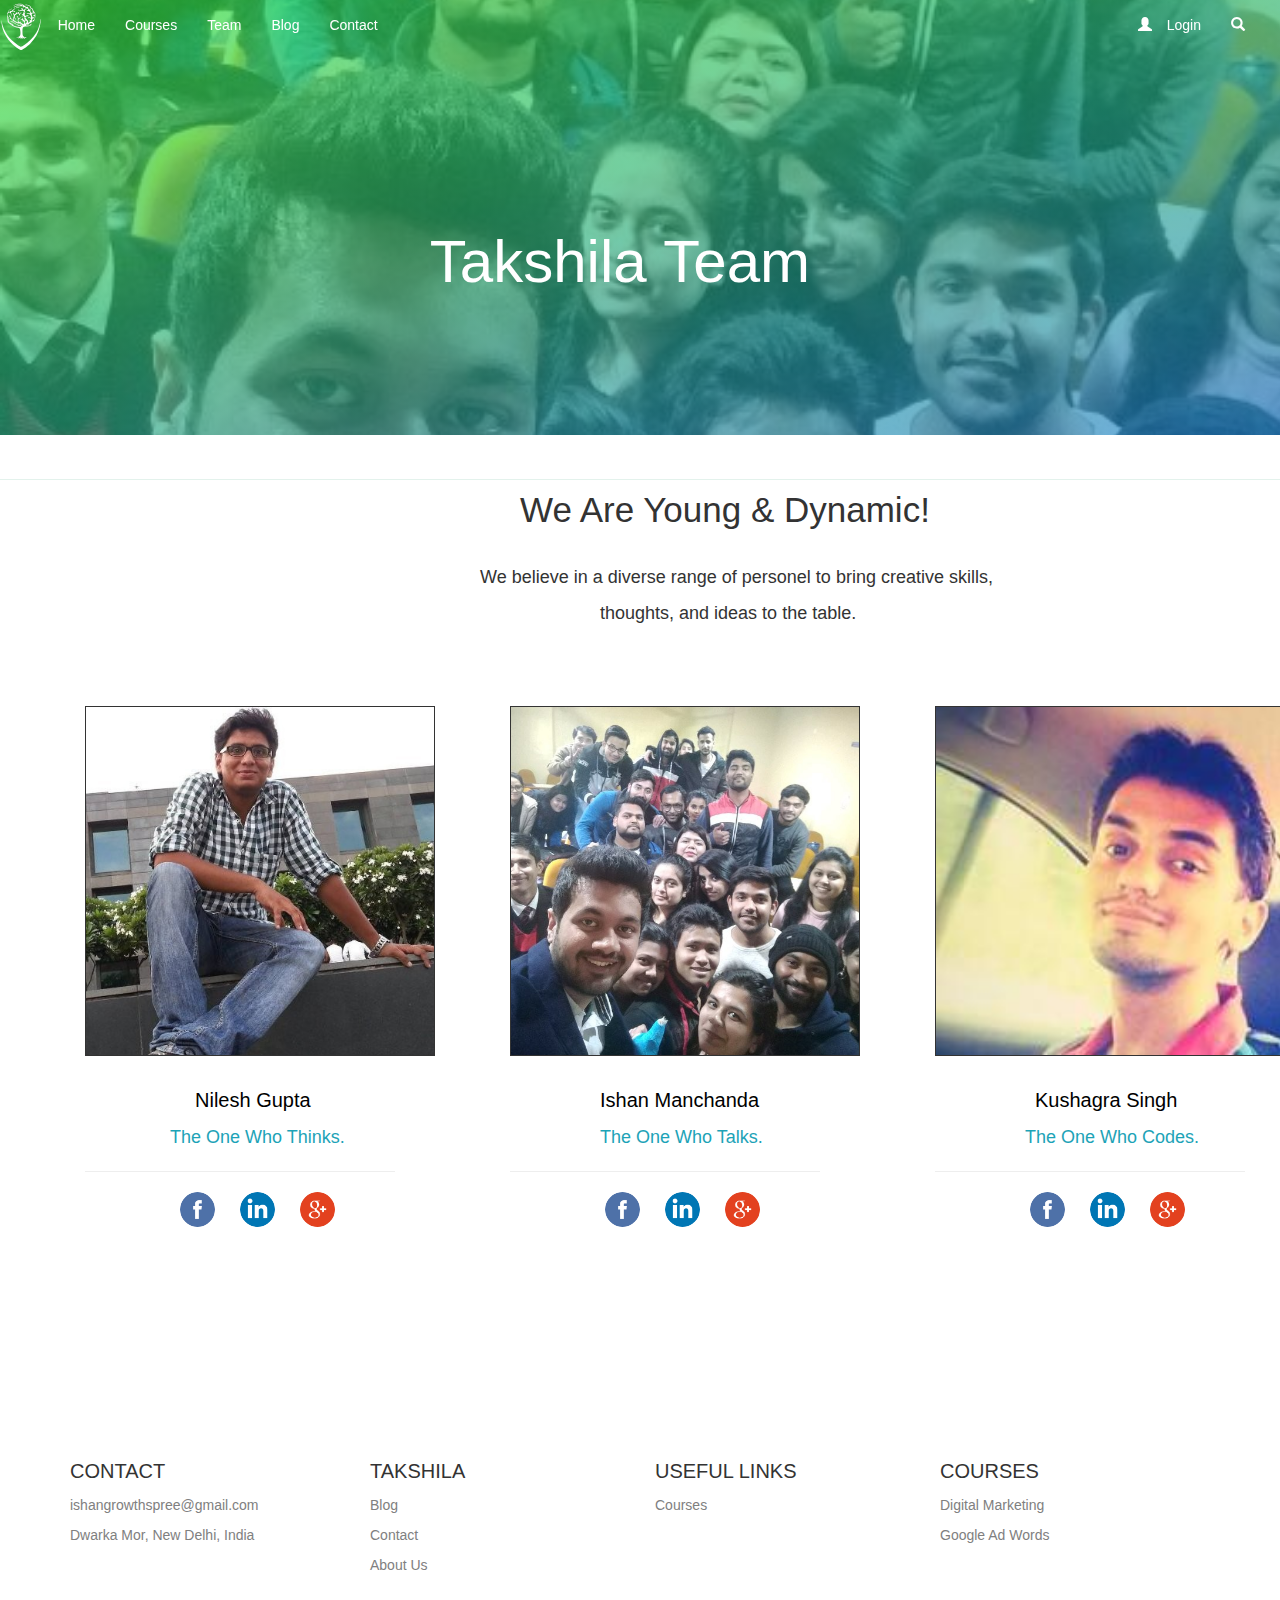
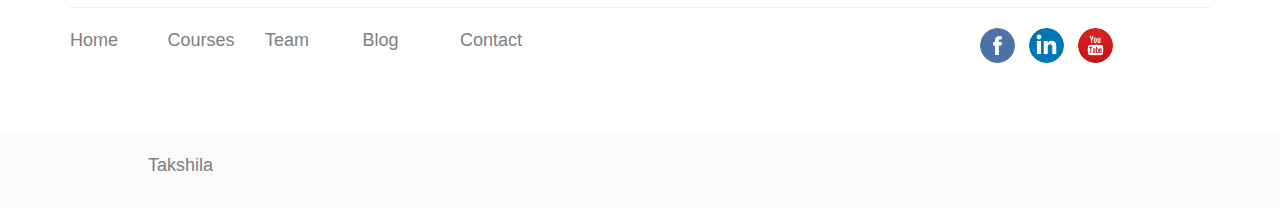
<file: team.html>
<!DOCTYPE html>
<html>
  <head>
    <title>Takshila</title>
    <meta charset="utf-8">
    <meta name="viewport" content="width=device-width, initial-scale=1">
    <!-- Latest compiled and minified CSS -->
    <link rel="stylesheet" href="https://maxcdn.bootstrapcdn.com/bootstrap/3.3.7/css/bootstrap.min.css">

    <link rel="stylesheet" type="text/css" href="css/courses.css">

    <link rel="icon" href="images/logo.png" type="image/gif" >

    <script src="https://ajax.googleapis.com/ajax/libs/jquery/3.1.1/jquery.min.js"></script>
    <!-- Latest compiled and minified JavaScript -->
    <script src="https://maxcdn.bootstrapcdn.com/bootstrap/3.3.7/js/bootstrap.min.js" integrity="sha384-Tc5IQib027qvyjSMfHjOMaLkfuWVxZxUPnCJA7l2mCWNIpG9mGCD8wGNIcPD7Txa" crossorigin="anonymous"></script>



    <script src="assets/jquery.fittext.js"></script>
    <script src="assets/jquery.lettering.js"></script>
    <script src="assets/jquery.textillate.js"></script>




  </head>

  <body>


    <div id="header"></div>





<div class="hero-image">



  <div class="hero-text">
    <h1 style="font-size:60px; position: absolute; bottom:100px; right: -170px;">Takshila&nbspTeam</h1>
  </div>


<div class="bottom-text">
    <p style="font-size:15px; position: absolute;  bottom: 370px;">Home&nbsp/&nbspOur&nbspTeam</p>
</div>
<div class="line" style="bottom: 420px; color: #808080;"></div>

</div>

<div>

<p class="section-title" style="font-size: 35px; margin-left: 520px; margin-top: 50px;"><span>We Are Young &amp; Dynamic!</span></p>


<p style="margin-top: 30px; margin-left: 480px; font-size: 18px;">We believe in a diverse range of personel to bring creative skills,</p>
<p style="margin-left: 600px; font-size: 18px;">thoughts, and ideas to the table.</p>

 <div class="row" style="margin-left: 20px; margin-top: 80px;">
    
    <div class="col-sm-4" style="font-size:18px;">

      <img src="images/nilesh_team.jpeg" style="width: 350px; height: 350px; margin-left: 50px; border:1px solid;">
      <p style="margin-left: 160px; margin-top: 30px; font-size: 20px; color: black;">Nilesh Gupta</p>
      <p style="margin-left: 135px; font-size: 18px; color: #1da3b7;">The One Who Thinks.</p>
      <hr style="margin-left: 50px; margin-right: 35px;">

      <div class="col-sm-6" style="margin-left: 130px; margin-bottom: 30px; ">
            <img src="images/fb_logo.png" style="width:35px; height:35px; border-radius: 50%; margin-right: 20px;">
            <img src="images/in_logo.png" style="width:35px; height:35px; border-radius: 50%; margin-right: 20px;">
            <img src="images/google_logo.png" style="width:35px; height:35px; border-radius: 50%;">
      </div>
    </div>

    <div class="col-sm-4" style="font-size:18px;">

      <img src="images/ishan_team.jpeg" style="width: 350px; height: 350px; margin-left: 50px; border:1px solid;">
      <p style="margin-left: 140px; margin-top: 30px; font-size: 20px; color: black;">Ishan Manchanda</p>
      <p style="margin-left: 140px; font-size: 18px; color: #1da3b7;">The One Who Talks.</p>
      <hr style="margin-left: 50px; margin-right: 35px;">

      <div class="col-sm-6" style="margin-left: 130px; margin-bottom: 30px; ">
            <img src="images/fb_logo.png" style="width:35px; height:35px; border-radius: 50%; margin-right: 20px;">
            <img src="images/in_logo.png" style="width:35px; height:35px; border-radius: 50%; margin-right: 20px;">
            <img src="images/google_logo.png" style="width:35px; height:35px; border-radius: 50%;">
      </div>
    </div>

    <div class="col-sm-4" style="font-size:18px;">

      <img src="images/kushagra_team.jpeg" style="width: 350px; height: 350px; margin-left: 50px; border:1px solid;">
      <p style="margin-left: 150px; margin-top: 30px; font-size: 20px; color: black;">Kushagra Singh</p>
      <p style="margin-left: 140px; font-size: 18px; color: #1da3b7;">The One Who Codes.</p>
      <hr style="margin-left: 50px; margin-right: 35px;">

      <div class="col-sm-6" style="margin-left: 130px; margin-bottom: 30px; ">
            <img src="images/fb_logo.png" style="width:35px; height:35px; border-radius: 50%; margin-right: 20px;">
            <img src="images/in_logo.png" style="width:35px; height:35px; border-radius: 50%; margin-right: 20px;">
            <img src="images/google_logo.png" style="width:35px; height:35px; border-radius: 50%;">
      </div>
    </div>




</div>


</div>



















</body>

<script
    src="https://code.jquery.com/jquery-3.3.1.js"
    integrity="sha256-2Kok7MbOyxpgUVvAk/HJ2jigOSYS2auK4Pfzbm7uH60="
    crossorigin="anonymous">
</script>
<script type="text/javascript">
$(function(){
  $("#header").load("header.html"); 

  $("#footer").load("footer.html"); 
});
</script>









<div id="footer" style="margin-top: 200px;"></div>
</file>
<file: css/main.css>
body  {
  margin: 0;
  padding: 0;
  background-color: white;
  background-position: center; /* Center the image */
  background-repeat: no-repeat; 
  background-size: cover; 
/*  min-height: 1999px;*/
}


/* Static Navbar */




.header-section{
  
    background-image: url(../images/home.jpg);
    background-repeat: no-repeat;
    background-size: cover;

    height: 100vh;
    position: absolute;
    top: 0px;
    right: 0px;
    left: 0px;
}

.carousel {
    position: static;
}

    .card {
        width: 130px;
        height: 195px;
        position: relative;
        display: inline-block;
        margin: 50px;
    }
    .card .img-top {
        display: none;
        position: absolute;
        top: 0;
        left: 0;
        z-index: 99;
    }
    .card:hover .img-top {
        display: inline;
    }

#operation3
{

  display: none;
}



.carousel-inner {
    position: relative;
    width: 100%;
    overflow: hidden;
    height: 100vh;
}

.carousel-inner .item.txt{
    top:30%;
    width:50%;
    left:20%!important;
    color:#fff;
}

.carousel-control .glyphicon{
  background-color: #99ffcc;
  opacity: 0.5;
  border-radius: 100%;
  width:50px;
  height:50px;
  padding-top:8px;

}



.carousel-control .glyphicon:hover{
  background-image: url(../images/carousel.jpeg);
  opacity: 0.8;
  background-color: yellow;
  border-radius: 100%;
  width:50px;
  height:50px;
  padding-top:8px;

  /*width:50px;
  height:50px;*/
}
.left.carousel-control, .right.carousel-control{
  width:0px;
}

.left.carousel-control{
  left:100px;
}
.right.carousel-control{
  right:100px;
}
ol.carousel-indicators {
  position: absolute;
  bottom: 100px;
  margin: 0;
  left: 0;
  right: 0;
  width: auto;
}

ol.carousel-indicators li,
ol.carousel-indicators li.active {
  float: left;
  width: 20%;
  height: 4px;
  margin: 0;
  border-radius: 0;
  border: 0;
  background: transparent;
}

ol.carousel-indicators li.active {
  background: white;
}

video, .carousel {
height: 100vh;
}



#custom-button-1, #custom-button-2
{

    -webkit-border-radius: 4px;
    -moz-border-radius: 4px;
    border-radius: 4px;
    border: solid 1px #20538D;
    text-shadow: 0 -1px 0 rgba(0, 0, 0, 0.4);
    -webkit-box-shadow: inset 0 1px 0 rgba(255, 255, 255, 0.4), 0 1px 1px rgba(0, 0, 0, 0.2);
    -moz-box-shadow: inset 0 1px 0 rgba(255, 255, 255, 0.4), 0 1px 1px rgba(0, 0, 0, 0.2);
    box-shadow: inset 0 1px 0 rgba(255, 255, 255, 0.4), 0 1px 1px rgba(0, 0, 0, 0.2);
    background: #63D1C9;
    color: black;
    padding: 8px 12px;
    text-decoration: none;
}


.btn43 {
background: transparent;
border:0px;
}

.btn43:hover {
    background: transparent;
    /* background-color: #449d44; */
    /* border-color: #398439; */
}

.btn-success {
    position: absolute;
    bottom: 0px;
    background-color: transparent;
    border: 0px;
}


.btn-success:hover {
    background: transparent;
 
}

.btn-success:active{
  background: transparent;
}


.btn1 {
    left: 100px;
    bottom: 40px;
}


.btn2 {
    left: 400px;
    bottom: 40px;
}




.circle {
    position: absolute;
    bottom: 32px;
    left: 60px;
    width: 35px;
    height: 35px;
    border-radius: 25px;
    font-size: 18px;
    color: white;
    vertical-align: middle;
    display: table-cell;
    text-align: center;
    background: transparent;
    border : 1px solid white;

}


.circle2 {
    position: absolute;
    bottom: 32px;
    left: 360px;
    width: 35px;
    height: 35px;
    border-radius: 25px;
    font-size: 18px;
    color: white;
    vertical-align: middle;
    display: table-cell;
    text-align: center;
    background: transparent;
    border : 1px solid white;

}




html {
  scroll-behavior: smooth;
}




svg {
  vertical-align: middle;
  fill : white;
}
.scroll-down {
  position: absolute;
  right: 5%;
  margin-left: -20px;
  width: 40px;
  height: 40px;
  bottom: 35px;
  padding-left: 7px;
  cursor: pointer;
  z-index: 2;
  color: #c7c4b8;
  -webkit-box-sizing: border-box;
  -moz-box-sizing: border-box;
  box-sizing: border-box;
}
.scroll-down.svg svg {
  width: 25px;
  opacity: 1;
  -webkit-transition: opacity .5s;
  -moz-transition: opacity .5s;
  -ms-transition: opacity .5s;
  -o-transition: opacity .5s;
  transition: opacity .5s;
}
.scroll-down.svg .stroke {
  stroke: white;
}
.scroll-down.svg .scroller {
  fill: white;
  -webkit-animation: updown 1s infinite;
  -moz-animation: updown 1s infinite;
  -o-animation: updown 1s infinite;
  animation: updown 1s infinite;
}

@-webkit-keyframes updown {
    0% {
        -webkit-transform: translate(0, 0);
        transform: translate(0, 0)
    }
    50% {
        -webkit-transform: translate(0, 5px);
        transform: translate(0, 5px)
    }
    100% {
        -webkit-transform: translate(0, 0);
        transform: translate(0, 0)
    }
}
@-moz-keyframes updown {
    0% {
        -moz-transform: translate(0, 0);
        transform: translate(0, 0)
    }
    50% {
        -moz-transform: translate(0, 5px);
        transform: translate(0, 5px)
    }
    100% {
        -moz-transform: translate(0, 0);
        transform: translate(0, 0)
    }
}
@-o-keyframes updown {
    0% {
        -o-transform: translate(0, 0);
        transform: translate(0, 0)
    }
    50% {
        -o-transform: translate(0, 5px);
        transform: translate(0, 5px)
    }
    100% {
        -o-transform: translate(0, 0);
        transform: translate(0, 0)
    }
}
@keyframes updown {
    0% {
        -webkit-transform: translate(0, 0);
        transform: translate(0, 0)
    }
    50% {
        -webkit-transform: translate(0, 5px);
        transform: translate(0, 5px)
    }
    100% {
        -webkit-transform: translate(0, 0);
        transform: translate(0, 0)
    }
}





#card {
  box-shadow: 0 4px 8px 0 rgba(0, 0, 0, 0.2);
  max-width: 300px;
  text-align: center;
  font-family: arial;
  display:inline-block;
  margin-right: 30px;
  margin-bottom: 50px;
}

#card-bottom-text {
  border-top: 1px solid rgba(0, 0, 0, 0.2);

  padding: 10px;
  color: black;
  width: 100%;
  font-size: 18px;
}

#instructor {
  color: black;
  font-size: 18px;
}



.container1 {
  position: relative;
}

.image1 {
  width: 220px;
  height: 220px;
  border-radius: 50%;
}

.overlay1 {
  position: absolute;
  bottom: 0;
  left: 0;
  right: 0;
  background-color: #008CBA;
  overflow: hidden;
  width: 220px;
  height: 0;
  border-radius: 50%;
  opacity: 0.9;
  transition: .5s ease;
  margin-left: 470px;
}

.container1:hover .overlay1 {
  height: 100%;
  margin-left: 470px;
}

.text1 {
  color: white;
  font-size: 20px;
  position: absolute;
  top: 50%;
  left: 50%;
  -webkit-transform: translate(-50%, -50%);
  -ms-transform: translate(-50%, -50%);
  transform: translate(-50%, -50%);
  text-align: center;
}







.container121 {
  position: relative;
}

.image121 {
  width: 220px;
  height: 220px;
  border-radius: 50%;
}

.overlay121 {
  position: absolute;
  bottom: 0;
  left: 0;
  right: 0;
  background-color: #008CBA;
  overflow: hidden;
  width: 220px;
  height: 0;
  border-radius: 50%;
  opacity: 0.9;
  transition: .5s ease;
}

.container121:hover .overlay121 {
  height: 100%;
}

.text121 {
  color: white;
  font-size: 20px;
  position: absolute;
  top: 50%;
  left: 50%;
  -webkit-transform: translate(-50%, -50%);
  -ms-transform: translate(-50%, -50%);
  transform: translate(-50%, -50%);
  text-align: center;
}
</file>
<file: css/courses.css>
body, html {
  height: 100%;
  margin: 0;
  font-family: Arial, Helvetica, sans-serif;
}

.hero-image {
  background-image: linear-gradient(to bottom right, rgba(32, 221, 20, 0.6), rgba(10, 109, 208, 0.6)), url("../images/ishan_banner.jpeg");
  height: 435px;
  width: 1440px;

  background-position: center;
  background-repeat: no-repeat;
  background-size: cover;

}

.hero-text {
  text-align: center;
  position: absolute;
  top: 45%;
  left: 50%;
  transform: translate(-50%, -50%);
  color: white;
}



 .line{
width: 1450px;
height: 47px;
border-bottom: 1px solid #e3f2ec;
position: absolute;
bottom: 10%
}


.bottom-text {
  text-align: center;
  position: absolute;
  bottom: 2%;
  left: 46%;
  color: white;
}







/* Static Navbar */

  




.card {
  box-shadow: 0 4px 8px 0 rgba(0, 0, 0, 0.2);
  max-width: 300px;
  text-align: center;
  font-family: arial;
  display:inline-block;
  margin-right: 30px;
  margin-bottom: 50px;
}

.card-bottom-text {
  border-top: 1px solid rgba(0, 0, 0, 0.2);

  padding: 10px;
  color: black;
  width: 100%;
  font-size: 18px;
}

.instructor {
  color: black;
  font-size: 18px;
}

 input[type=text] {
  width: 130px;
  -webkit-transition: width 0.4s ease-in-out;
  transition: width 0.4s ease-in-out;
}

/* When the input field gets focus, change its width to 100% */
input[type=text]:focus {
  width: 180px;
}
</file>
<file: css/header.css>
body  {
  margin: 0;
  padding: 0;
  background-color: white;
/*  padding-top: 43px; */
/*  min-height: 1999px;*/
}


/* Static Navbar */

  
.navbar-custom .navbar-nav > li > a {
    color:#fff;
}

.navbar-brand {
  padding: 0px;
}
.navbar-brand>img {
  height: 100%;
  padding: 0;
  margin: 0;
  width: auto;
}


.navbar-fixed-top.scrolled {
  background-color: #fff !important;
  transition: background-color 200ms linear;
  fadein: slow;
}

.navbar-fixed-top.scrolled-disappear {
  display: none;
}


.nav>li>a:focus, .nav>li>a:hover {

    background-color: transparent;
}

.navbar-right{
  padding-right: 20px;
}

.navbar-right li span.glyphicon{
  padding-right: 15px;
}

html {
  scroll-behavior: smooth;
}

#navbar-logo{
  height: 50px;
  width: 42.67px;

}


.nav-tabs {
    margin-bottom: 15px;
}
.sign-with {
    margin-top: 25px;
    padding: 20px;
}
div#OR {
    height: 30px;
    width: 30px;
    border: 1px solid #C2C2C2;
    border-radius: 50%;
    font-weight: bold;
    line-height: 28px;
    text-align: center;
    font-size: 12px;
    float: right;
    position: absolute;
    right: -16px;
    top: 40%;
    z-index: 1;
    background: #DFDFDF;
}



/* The overlay effect with black background */
.overlay {
  height: 100%;
  width: 100%;
  display: none;
  position: fixed;
  z-index: 1;
  top: 0;
  left: 0;
  background-color: rgb(0,0,0);
  background-color: rgba(0,0,0, 0.9); /* Black with a little bit see-through */
}

/* The content */
.overlay-content {
  position: relative;
  top: 46%;
  width: 80%;
  text-align: center;
  margin-top: 30px;
  margin: auto;
}

/* Close button */
.overlay .closebtn {
  position: absolute;
  top: 20px;
  right: 45px;
  font-size: 60px;
  cursor: pointer;
  color: white;
}

.overlay .closebtn:hover {
  color: #ccc;
}

/* Style the search field */
.overlay input[type=text] {
  padding: 15px;
  font-size: 17px;
  border: none;
  float: left;
  width: 80%;
  background: white;
}

.overlay input[type=text]:hover {
  background: #f1f1f1;
}

/* Style the submit button */
.overlay button {
  float: left;
  width: 20%;
  padding: 15px;
  background: #ddd;
  font-size: 17px;
  border: none;
  cursor: pointer;
}

.overlay button:hover {
  background: #bbb;
}
</file>
